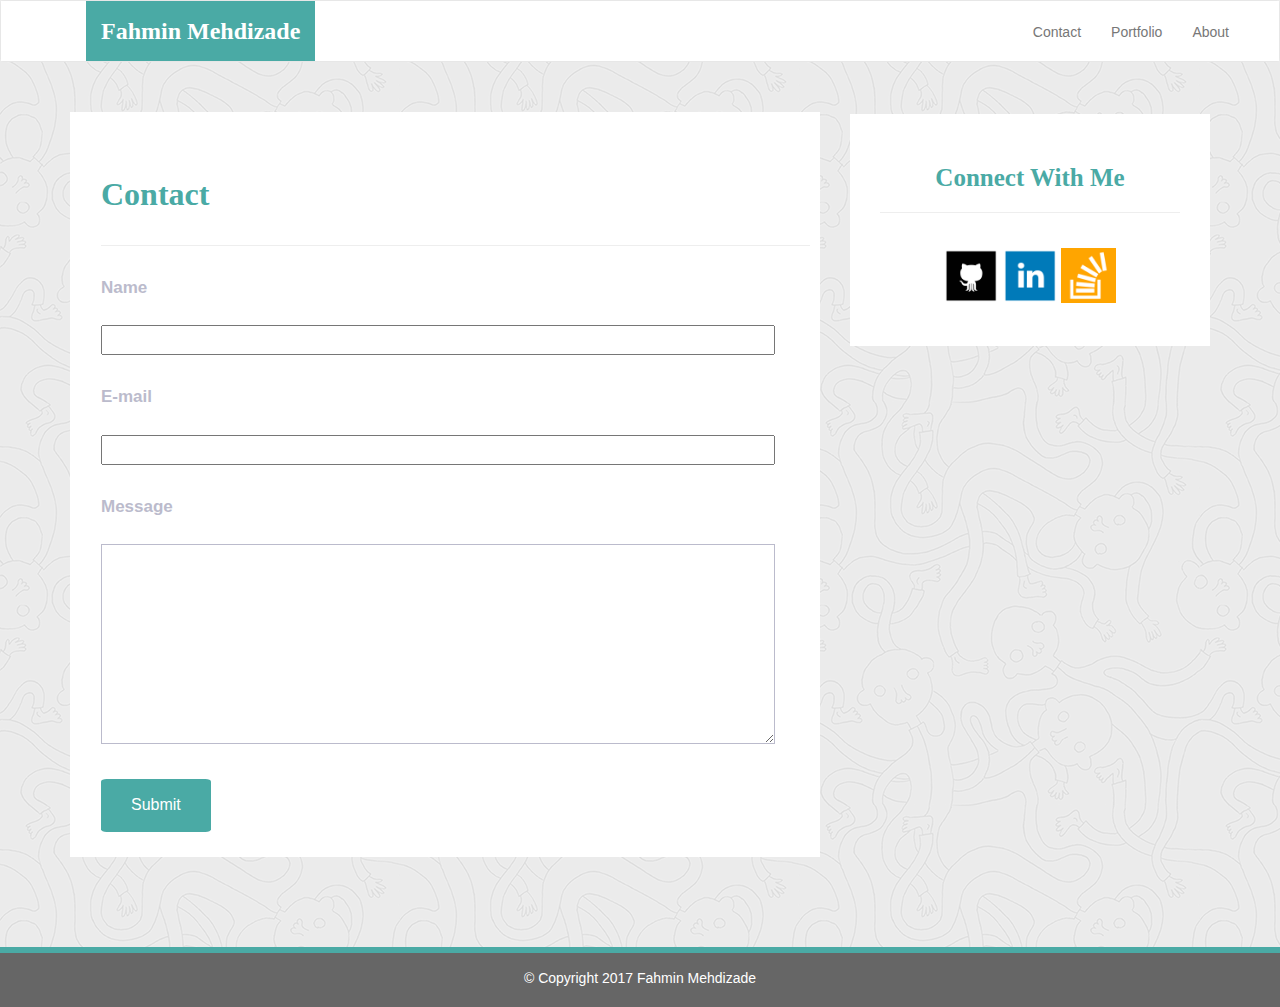
<file: contact.html>
<!DOCTYPE html>
<html lang="en">
<head>
    <meta charset="UTF-8">
    <meta http-equiv="X-UA-Compatible" content="IE=edge">
    <meta name="viewport" content="width=device-width, initial-scale=1.0">
    <title>Document</title>
    <link rel="stylesheet" href="https://maxcdn.bootstrapcdn.com/bootstrap/3.3.7/css/bootstrap.min.css" integrity="sha384-BVYiiSIFeK1dGmJRAkycuHAHRg32OmUcww7on3RYdg4Va+PmSTsz/K68vbdEjh4u" crossorigin="anonymous">
    <link href="./assets/style.css" rel="stylesheet" media="screen">
</head>
<body>

    <!-- Navbar -->
    <nav class="navbar navbar-default">
        <div class="container-fluid navbar-custom">
  
          
          <div class="navbar-header">
            <button type="button" class="navbar-toggle collapsed" data-toggle="collapse" data-target="#bs-example-navbar-collapse-1" aria-expanded="false">
              <span class="sr-only">Toggle navigation</span>
              <span class="icon-bar"></span>
              <span class="icon-bar"></span>
              <span class="icon-bar"></span>
            </button>
            <a class="navbar-brand" href="#" id="logo">Fahmin Mehdizade</a>
          </div>
  
          
          <div class="collapse navbar-collapse" id="bs-example-navbar-collapse-1">
            <ul class="nav navbar-nav navbar-right navbar-right-custom">
              <li><a href="./contact.html">Contact</a></li><span class="pipe"></span>
              <li><a href="./portfolio.html">Portfolio</a></li><span class="pipe"></span>
              <li><a href="./index.html">About</a></li>
            </ul>
          </div>
        </div>
      </nav>
      
  
      <!-- Contact info -->
      <div class="wrap">
        <div class="container">
          <section class="row">
            <div class="col-md-8">
              <form class="contact-form">
                <h1 class="contact-form-header">Contact</h1>
                <hr class="contact-hr"/>
                <div class="form-group">
                  <label class="label-name" for="name">Name</label>
                  <input type="text" id="name_input" name="user_name" />
                </div>
                <div class="form-group">
                  <label class="label-mail" for="mail">E-mail</label>
                  <input type="email" id="mail_input" name="user_mail" />
                </div>
                <div class="form-group">
                  <label class="label-msg" for="msg">Message</label><br />
                  <textarea id="msg" name="user_message_input" cols=600></textarea>
                </div>
                <button class="submit-btn">Submit</button>
              </form>
            </div>
            <div class="col-md-4">
  
              <!-- Start of Connect With Me  -->
              <section id="connect-with-me-area">
                <div class="connect-with-me-content">
                  <h1 class="connect-with-me-header text-center">Connect With Me</h1>
                  <hr />
                  <div id="images">
                    
                      <a href="https://github.com/explore"><img src="./assets/img/github.png" alt="" class="connect-with-me-img"></a>
                      <a href="https://www.linkedin.com/"><img src="./assets/img/linkedin.png" alt="" class="connect-with-me-img"></a>
                      <a href="https://stackoverflow.com/"><img src="./assets/img/stackover2.png" alt="" class="connect-with-me-img"></a>
                    
                    
                  </div>
                </div>
              </section>
              <!-- End of the Connect With Me  -->
            </div>
          </section>
        </div>
      </div>
      
  
      <!-- Footer -->
      <footer class="footer">
        <div class="two-toned-footer-color"></div>
        <p class="text-muted text-muted-footer text-center">
          &copy; Copyright 2017 Fahmin Mehdizade
        </p>
      </footer>
      
  
     
      
  
    </body>
    
</body>
</html>
</file>
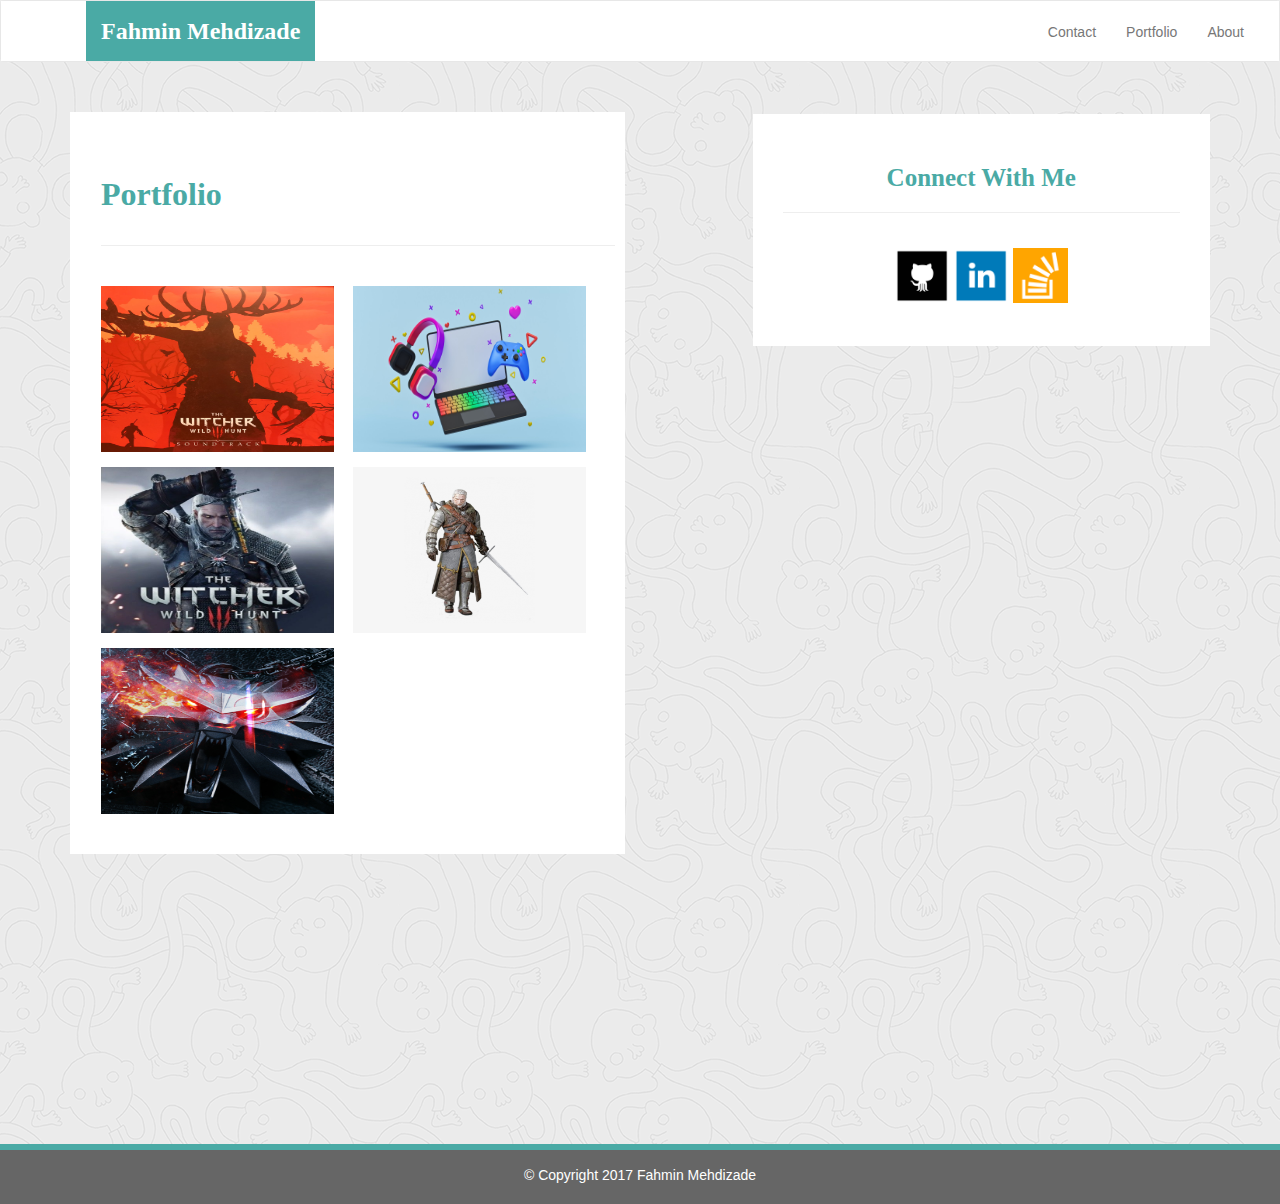
<file: portfolio.html>
<!DOCTYPE html>
<html lang="en">
<head>
    <meta charset="UTF-8">
    <meta http-equiv="X-UA-Compatible" content="IE=edge">
    <meta name="viewport" content="width=device-width, initial-scale=1.0">
    <title>Document</title>
    <link rel="stylesheet" href="https://maxcdn.bootstrapcdn.com/bootstrap/3.3.7/css/bootstrap.min.css" integrity="sha384-BVYiiSIFeK1dGmJRAkycuHAHRg32OmUcww7on3RYdg4Va+PmSTsz/K68vbdEjh4u" crossorigin="anonymous">
    <link href="./assets/style.css" rel="stylesheet" media="screen">
</head>
<body>
    <!-- Navbar -->
    <nav class="navbar navbar-default">
        <div class="container-fluid navbar-custom">
  
          
          <div class="row">
            <div class="navbar-header">
              <button type="button" class="navbar-toggle collapsed" data-toggle="collapse" data-target="#bs-example-navbar-collapse-1" aria-expanded="false">
                <span class="sr-only">Toggle navigation</span>
                <span class="icon-bar"></span>
                <span class="icon-bar"></span>
                <span class="icon-bar"></span>
              </button>
              <div class="col-xs-12 phone-nav">
                <a class="navbar-brand" href="#" id="logo">Fahmin Mehdizade</a>
              </div>
            </div>
  
            
            <div class="collapse navbar-collapse" id="bs-example-navbar-collapse-1">
              <ul class="nav navbar-nav navbar-right navbar-right-custom">
                <li><a href="./contact.html">Contact</a></li>
                <li><a href="./portfolio.html">Portfolio</a></li>
                <li><a href="./index.html">About</a></li>
              </ul>
            </div>
          </div>
        </div>
      </nav>
      
  
      <!-- Portfolio -->
      <div class="wrap">
        <div class="container">
          <section class="row">
            <div class="col-md-7">
              <section id="portfolio-area">
                <h1 class="port-header">Portfolio</h1>
                <hr class="port-hr"/>
                <img class="port-imgs" src="./assets/img/R-13948798-1566108765-2024.jpeg.jpg" alt="">
                <img class="port-imgs" src="./assets/img/7-easy-ways-to-save-money-on-video-games_dyqs.jpg" alt="">
                <img class="port-imgs" src="./assets/img/the-witcher-3-wild-hunt-600x600 (1).jpg" alt="">
                <img class="port-imgs" src="./assets/img/768-7689121_figurka-dark-horse-wiedmin-witcher-3-geralt-figure.png" alt="">
                <img class="port-imgs" src="./assets/img/XJXXBGh.jpg" alt="">
              </section>
            </div>
            <div class="col-md-5">
  
              <!--  Connect With Me  -->
              <section id="connect-with-me-area">
                <div class="connect-with-me-content">
                  <h1 class="connect-with-me-header text-center">Connect With Me</h1>
                  <hr />
                  <div id="images">
                    
                      <a href="https://github.com/explore"><img src="./assets/img/github.png" alt="" class="connect-with-me-img"></a>
                      <a href="https://www.linkedin.com/"><img src="./assets/img/linkedin.png" alt="" class="connect-with-me-img"></a>
                      <a href="https://stackoverflow.com/"><img src="./assets/img/stackover2.png" alt="" class="connect-with-me-img"></a>
                    
                    
                  </div>
                </div>
              </section>
              <!-- End of the Connect With Me  -->
            </div>
          </section>
        </div>
      </div>
      
  
      <!-- Footer -->
      <footer class="footer">
        <div class="two-toned-footer-color"></div>
        <p class="text-muted text-muted-footer text-center">
          &copy; Copyright 2017 Fahmin Mehdizade
        </p>
      </footer>
      
  
     
      <script src="https://maxcdn.bootstrapcdn.com/bootstrap/3.3.7/js/bootstrap.min.js" integrity="sha384-Tc5IQib027qvyjSMfHjOMaLkfuWVxZxUPnCJA7l2mCWNIpG9mGCD8wGNIcPD7Txa" crossorigin="anonymous"></script>
    
</body>
</html>
</file>
<file: assets/style.css>
/* Navbar */
.navbar-custom {
    background: #fff;
}

#logo {
    height: 60px;
    padding-top: 20px;
    padding-bottom: 5px;
    font-family: 'Times New Roman', Times, serif;
    background-color: #4aaaa5;
    font-size: 24px;
    color: white;
    font-weight: bolder;
    margin-left: 70px;
}
.navbar-nav > li > a:hover {
    color: #4aaaa5;
  }
.navbar-right-custom {
    font-family: Arial, Helvetica, sans-serif;
    font-weight: lighter;
    padding-top: 6px;
    padding-right: 20px;
}

body {
    background-image: url(../assets/img/ignasi_pattern_s.png);
    margin-bottom: 150px;
}
html {
    position: relative;
    min-height: 100%;
}

/* About me */

.about-me-content {
    background: white;
    width: 100%;
    margin-top: 32px;
    padding: 30px;
}
.about-me-header {
    font-family: Georgia, 'Times New Roman', Times, serif;
    color: #4aaaa5;
    font-size: 32px;
    font-weight: bold;
    margin-bottom: 33px;
}
#profile_img {
  width: 200px;
  height: 200px;
  margin-top: 20px;
  margin-right: 20px;
  float: left;
}
.about-me-content > p {
    font-size: 16px;
    color: #bbc;
    line-height: 30px;
    padding-top: 20px;
}

/* Connect with me */

.connect-with-me-img {
    width: 55px;
    height: 55px;
}
#images {
    text-align: center;
    padding-top: 15px;
}
#connect-with-me-area {
    background: white;
    width: 100%;
    margin-top: 32px;
    padding: 30px 30px 43px;
}
.connect-with-me-header {
    font-size: 25px;
    font-weight: bold;
    color: #4aaaa5;
    font-family: Georgia, 'Times New Roman', Times, serif;
    margin-bottom: 15px;
}

/* Footer */

.footer {
    background: #666;
    width: 100%;
    height: 60px;
    position: absolute;
    margin-top: 30px;
    bottom: 0;
}
.two-toned-footer-color {
    height: 6px;
    background-color: #4aaaa5;
    padding-top: 3px;
}
.text-muted-footer {
    color: #fff;
    margin-top: 15px;

}
/* Contact Form */

.contact-form {
    background: white;
    padding: 45px 10px 25px 31px;
    width: 100%;
    margin-top: 30px;
}
#name_input, #mail_input, #msg {
    height: 30px;
    width: 95%;
    margin-top: 20px;
    margin-bottom: 15px;
}
#msg {
    border-color: #bbc;
    height: 200px;
}
.submit-btn {
    background-color: #4aaaa5;
    border: 0;
    color: white;
    font-size: 16px;
    font-weight: lighter;
    padding: 15px 30px;
    border-radius: 5%;
}
.contact-form-header, .port-header {
    font-family: Georgia, 'Times New Roman', Times, serif;
    margin-bottom: 33px;
    color: #4aaaa5;
    font-weight: bold;
    font-size: 32px;

}

.submit-btn:hover {
    color: black;
    background: yellowgreen;
}
.contact-hr {
    margin-bottom: 30px;
  }
.label-name, .label-msg, .label-mail {
    color: #bbc;
    font-size: 17px;
}
/* Portfolio */

.port-imgs {
    width: 233px;
    margin-bottom: 15px;
    margin-right: 15px;
    height: 166px;
}
.port-hr {
    margin-bottom: 40px;}

#portfolio-area {
    background: #fff;
    padding: 45px 10px 25px 31px;
    width: 85%;
    margin-bottom: 200px;
    margin-top: 30px;
}
@media only screen and (max-width: 768px) {
    #logo {
        font-family: Georgia, 'Times New Roman', Times, serif;
        width: 100%;
        font-size: 24px;
        font-weight: bold;
        color: #fff;
        height: 60px;
        background: #4aaaa5;
        padding-top: 20px;
        padding-bottom: 5px;
        text-align: center;
        margin-left: 0;


    }
    .row, #connect-with-me-area {
        max-width: 100%;
    }
    .wrap {
        overflow: auto;
    }
    #profile_img {
        width: 50%;
    }
    #connect-with-me-area {
        margin-bottom: 40px;
    }
    .port-imgs {
        width: 47%;
    }
}
</file>
